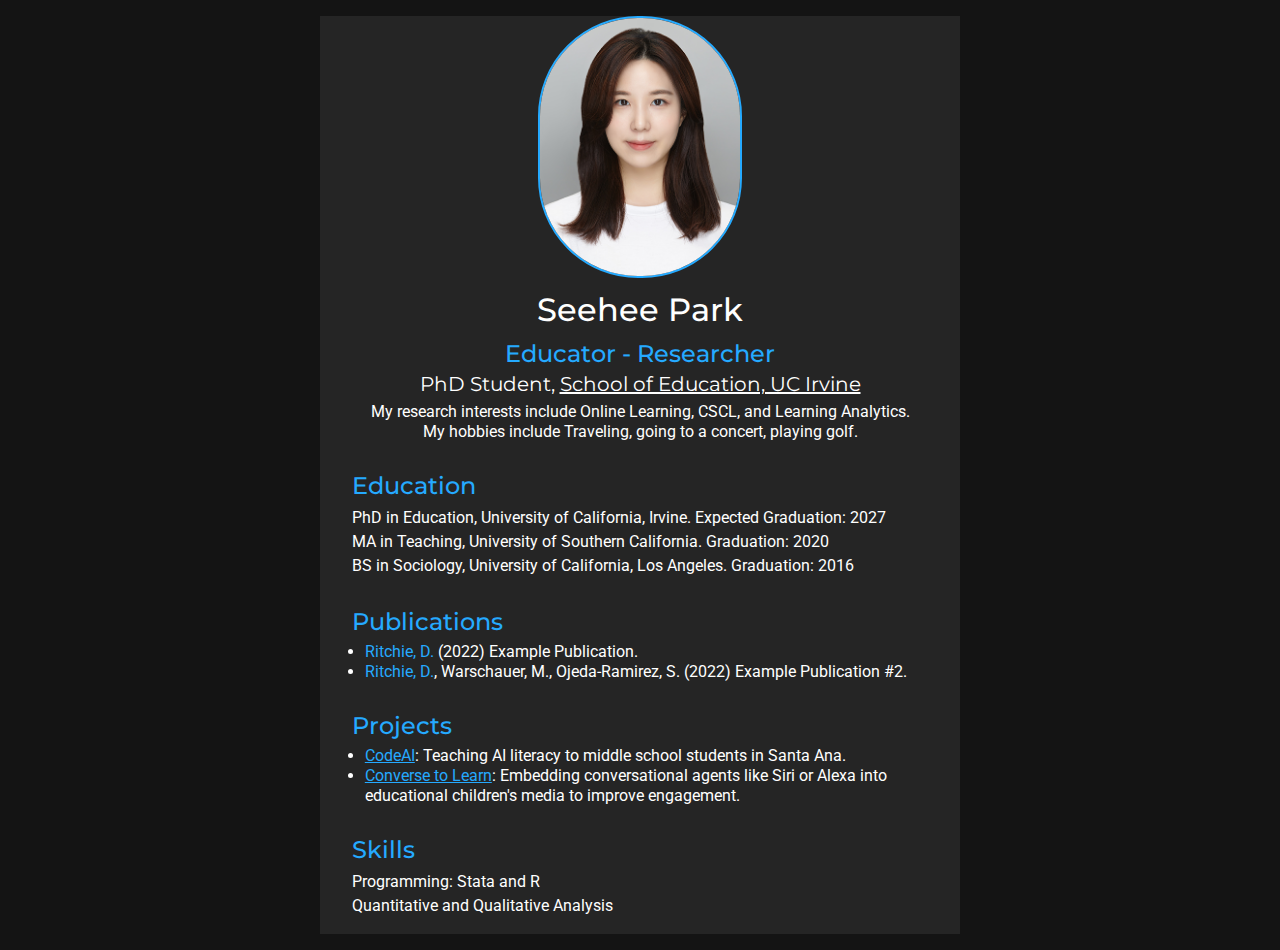
<file: index.html>
<!DOCTYPE html>
<html lang="en">
  <head>
    <meta charset="utf-8" />
    <meta
      name="viewport"
      content="width=device-width, initial-scale=1, shrink-to-fit=no"
    />
    <meta name="description" content="Personal website for PhD student Seehee Park" />

    <title>Seehee Park</title>
    <!-- Google fonts for this template -->
    <link
      href="https://fonts.googleapis.com/css?family=Roboto|Montserrat|Tajawal"
      rel="stylesheet"
    />

    <!-- Custom styles for this template -->
    <link href="style.css" rel="stylesheet" />
  </head>

  <body>
    <div class="content">
      <img class="profile" src="seehee.jpg">
      <h1>Seehee Park</h1>
      <h3 class="accent">Educator - Researcher</h3>
      <h6>PhD Student, <a href="https://education.uci.edu/" target="_blank">School of Education, UC Irvine</a></h6>
      <p>My research interests include Online Learning, CSCL, and Learning Analytics.</p>
      <p>My hobbies include Traveling, going to a concert, playing golf.</p>
      <br>
      <section>
        <h3 class="header">Education</h3>
        <p>PhD in Education, University of California, Irvine. Expected Graduation: 2027</p>
        <p>MA in Teaching, University of Southern California. Graduation: 2020</p> 
        <p>BS in Sociology, University of California, Los Angeles. Graduation: 2016</p>          
      </section>
      <section>
        <h3 class="header">Publications</h3>
        <ul>
          <li><span class="accent">Ritchie, D.</span> (2022) Example Publication.</li>
          <li><span class="accent">Ritchie, D.</span>, Warschauer, M., Ojeda-Ramirez, S. (2022) Example Publication #2.</li>
        </ul>          
      </section>
      <section>
        <h3 class="header">Projects</h3>
        <ul>
          <li><a href="https://www.conversetolearn.org/codeai.html" class="accent">CodeAI</a>: Teaching AI literacy to middle school students in Santa Ana.</li>
          <li><a href="https://www.conversetolearn.org/" class="accent">Converse to Learn</a>: Embedding conversational agents like Siri or Alexa into educational children's media to improve engagement.</li>
        </ul>          
      </section>
      <section>
        <h3 class="header">Skills</h3>
        <p>Programming: Stata and R</p>
        <p>Quantitative and Qualitative Analysis</p>        
      </section>
    </div>
  </body>
</html>
</file>
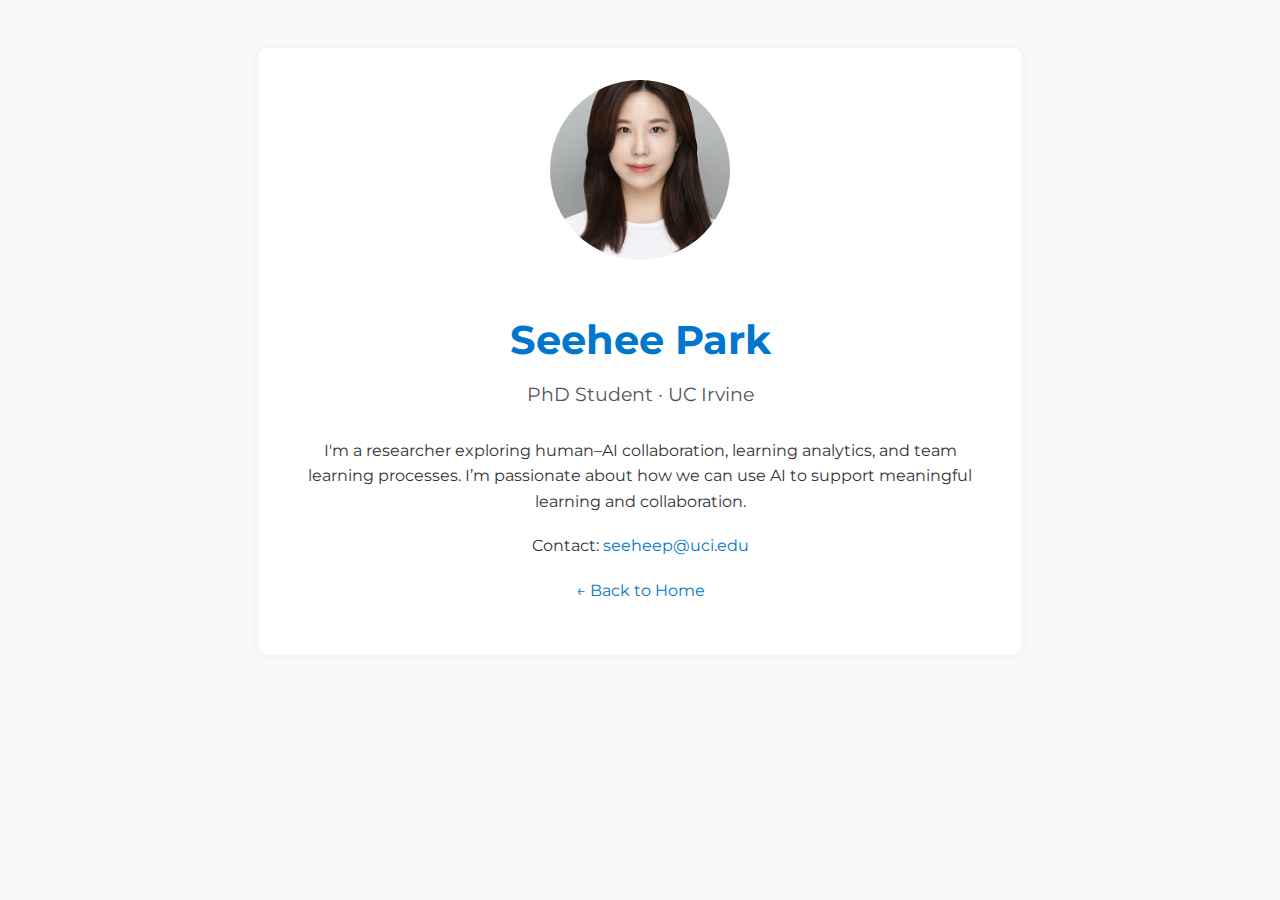
<file: about/index.html>
<!DOCTYPE html>
<html lang="en">
<head>
  <meta charset="UTF-8" />
  <meta name="viewport" content="width=device-width, initial-scale=1.0"/>
  <title>About - Seehee Park</title>
  <link href="https://fonts.googleapis.com/css2?family=Montserrat:wght@400;600&display=swap" rel="stylesheet" />
  <style>
    body {
      font-family: 'Montserrat', sans-serif;
      margin: 0;
      padding: 0;
      background-color: #f9f9f9;
      color: #333;
      text-align: center;
    }
    .container {
      max-width: 700px;
      margin: 3rem auto;
      padding: 2rem;
      background: #fff;
      border-radius: 10px;
      box-shadow: 0 0 10px rgba(0,0,0,0.05);
    }
    img.profile {
      width: 180px;
      height: 180px;
      border-radius: 50%;
      object-fit: cover;
      margin-bottom: 1.5rem;
    }
    h1 {
      font-size: 2.5rem;
      margin-bottom: 0.5rem;
      color: #0077cc;
    }
    h3 {
      font-weight: normal;
      color: #555;
      margin-bottom: 2rem;
    }
    p {
      line-height: 1.6;
      margin-bottom: 1.2rem;
    }
    a {
      color: #0077cc;
      text-decoration: none;
    }
    a:hover {
      text-decoration: underline;
    }
  </style>
</head>
<body>
  <div class="container">
    <img class="profile" src="/seehee.jpg" alt="Profile photo of Seehee Park">
    <h1>Seehee Park</h1>
    <h3>PhD Student · UC Irvine</h3>
    <p>I'm a researcher exploring human–AI collaboration, learning analytics, and team learning processes. I’m passionate about how we can use AI to support meaningful learning and collaboration.</p>
    <p>Contact: <a href="mailto:seeheep@uci.edu">seeheep@uci.edu</a></p>
    <p><a href="/">← Back to Home</a></p>
  </div>
</body>
</html>
</file>
<file: style.css>
html, body, div, span, applet, object, iframe,
h1, h2, h3, h4, h5, h6, p, blockquote, pre,
a, abbr, acronym, address, big, cite, code,
del, dfn, em, img, ins, kbd, q, s, samp,
small, strike, strong, sub, sup, tt, var,
b, u, i, center,
dl, dt, dd, ol, ul, li,
fieldset, form, label, legend,
table, caption, tbody, tfoot, thead, tr, th, td,
article, aside, canvas, details, embed, 
figure, figcaption, footer, header, hgroup, 
menu, nav, output, ruby, section, summary,
time, mark, audio, video {
	margin: 0;
	padding: 0;
	border: 0;
	font-size: 100%;
	font: inherit;
	vertical-align: baseline;
}
/* HTML5 display-role reset for older browsers */
article, aside, details, figcaption, figure, 
footer, header, hgroup, menu, nav, section {
	display: block;
}
body {
	line-height: 1;
}
blockquote, q {
	quotes: none;
}
blockquote:before, blockquote:after,
q:before, q:after {
	content: '';
	content: none;
}
table {
	border-collapse: collapse;
	border-spacing: 0;
}

body {
  font-family: 'Roboto', Verdana, sans-serif;
  display: flex;
  flex-direction: column;
  align-items: center;
  padding: 1rem;
  color: white;
  background-color: #141414;
}

h1,h2,h3,h4,h5,h6 {
  font-family: 'Montserrat', Verdana, sans-serif;
}

p {
  line-height: 1.25rem;
}

h1 {
  font-size: 2rem;
  font-weight: 500;
  padding: 1rem;
}

h3 {
  font-size: 1.5rem;
  font-weight: 500;
  padding-bottom: 0.5rem;

}

h6 {
  font-size: 1.25rem;
  padding-bottom: 0.5rem;
}

.profile {
  width: 200px;
  border-radius: 100px;
  border: 2px solid #25AAFF;
}

.accent {
  color: #25AAFF
}

.content {
  width: 50vw;
  background-color: #252525;
  display: flex;
  flex-direction: column;
  align-items: center;
}

.header {
  width: 100%;
  color: #25AAFF;
}

a {
  text-decoration: underline;
  color: white;
}

section {
  display: flex;
  flex-direction: column;
  align-items: baseline;
  width: 90%;
  margin: 1rem;
}

section p {
  line-height: 1.5rem;
}

section ul,ol {
  padding-left: 1vw;
}

section li {
  line-height: 1.25rem;
}

@media (max-width: 992px) {
  .content {
    width: 100%;
  }
  .profile {
    width: 50vw;
    border-radius: 25vw;
    border: 2px solid #25AAFF;
  }
}
</file>
